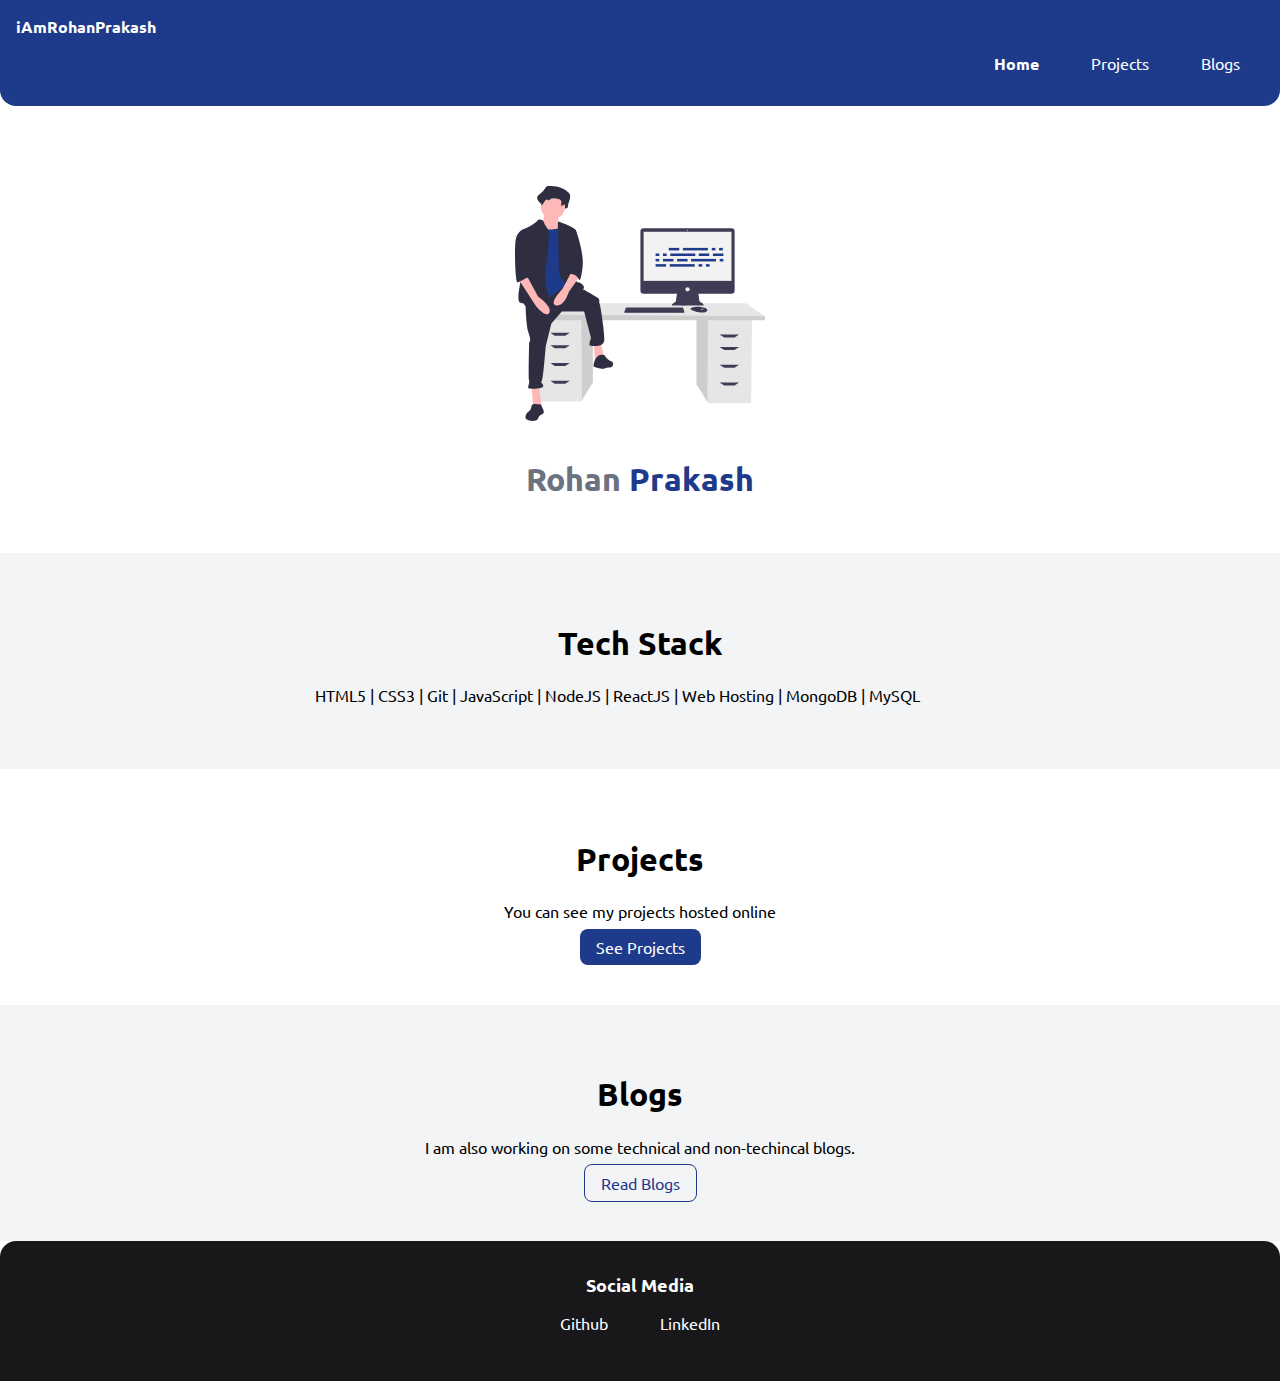
<file: index.html>
<!DOCTYPE html>
<html lang="en">

<head>
    <meta charset="UTF-8">
    <meta name="viewport" content="width=device-width, initial-scale=1.0">
    <title>Rohan Prakash</title>
    <link class="link " href="styles.css" rel="stylesheet">
</head>

<body>
    <nav class="navigation container">
        <div class="nav-brand">iAmRohanPrakash</div>
        <ul class="list-non-bullet nav-pills">
            <li class="list-item-inline">
                <a class="link link-active" href="/">Home</a>
            </li>
            <li class="list-item-inline">
                <a class="link " href="/projects.html">Projects</a>
            </li>
            <li class="list-item-inline">
                <a class="link " href="/blogs.html">Blogs</a>
            </li>
        </ul>
    </nav>

    <header class="hero">
        <img class="hero-img" src="images/Self.svg" />
        <h1 class="hero-heading">Rohan<span class="heading-inverted"> Prakash</span></h1>
    </header>

    <section class="section ow">
        <div class="container container-center">
            <h1>Tech Stack</h1>
            <p>
                HTML5 | CSS3 | Git | JavaScript | NodeJS | ReactJS | Web Hosting | MongoDB | MySQL
            </p>
        </div>
    </section>

    <section class="section">
        <div class="container container-center">
            <h1>Projects</h1>
            <center>
                <p>You can see my projects hosted online</p>
            </center>
            <center><a class="link link-primary" href="/projects.html">See Projects</a></center>
        </div>
    </section>

    <section class="section ow">
        <div class="container container-center">
            <h1>Blogs</h1>
            <p align="center">I am also working on some technical and non-techincal blogs.
            </p>
            <center><a class="link link-secondary" href="/blogs.html">Read Blogs</a></center>
        </div>
    </section>

    <footer class="footer">
        <div class="footer-header">Social Media</div>
        <ul class="social-links list-non-bullet">
            <li class="list-item-inline">
                <a class="link" href="https://github.com/iAmRohanPrakash">
                    Github
                </a>
            </li>
            <li class="list-item-inline">
                <a class="link" href="https://www.linkedin.com/in/rohan-prakash-d2m12/">
                    LinkedIn
                </a>
            </li>

        </ul>
    </footer>

</body>

</html>
</file>
<file: styles.css>
@import url('https://fonts.googleapis.com/css2?family=Ubuntu:wght@500;700&display=swap');

/** navigation **/

.navigation {
    background-color: #1E3A8A ;
    color: white;
    padding: 1rem;
    border-bottom-left-radius: 1rem;
    border-bottom-right-radius: 1rem;
}

.navigation .nav-brand {
    font-weight: bold;
}

.navigation .nav-pills {
    text-align: right;
}

.navigation .link {
    color: white;
}

.navigation .link-active {
    font-weight: bold;
}

/** links **/
.link {
    box-sizing: border-box;
    text-decoration: none;
    padding: 0.5rem 1rem;

}

.link-primary {
    background-color: #1E3A8A;
    border-radius: 0.5rem;
    color: white
}
    
.link-secondary {
    color: #1E3A8A;
    border-radius: 0.5rem;
    border: 1px solid #1E3A8A;
}
    


/** lists **/

.list-non-bullet {
    list-style: none;
}

.list-item-inline {
    display: inline;
    padding: 0rem 0.5rem;
}

/** container **/
.container {
    padding: 1rem 1rem;
}

.container-center {
    max-width: 650px;
    margin: auto;
    
}


body {
    font-family: 'Ubuntu', sans-serif;
    margin: 0px;
    
}

hr {
    margin: 2rem 0rem;
}

/** spaces **/

.margin-md {
    margin: 2rem;
}

/** header **/

.hero {
    padding: 2rem;
    padding-top: 5rem;

}

.hero .hero-img {
    max-width: 250px;
    display: block;
    margin: auto;
}

.hero .hero-heading {
    text-align: center;
    padding-top: 1rem;
    color: #6B7280;
}

.hero .hero-heading .heading-inverted {
    color: #1E3A8A;
}

/** sections **/

.section {
    padding: 2rem;
}

.section h1 {
    text-align: center;

}

.ow {
    background-color: #F3F4F6;
}

/** footers **/

.footer {
    background-color: #18181B;
    padding: 2rem 1rem;
    text-align: center;
    color: white;
    border-top-right-radius: 1rem;
    border-top-left-radius: 1rem;
}

.footer .link {
    color: white
}

.footer .footer-header {
    font-weight: bold;
    font-size: large;
}

.footer ul {
    padding-inline-start: 0px;
}
</file>
